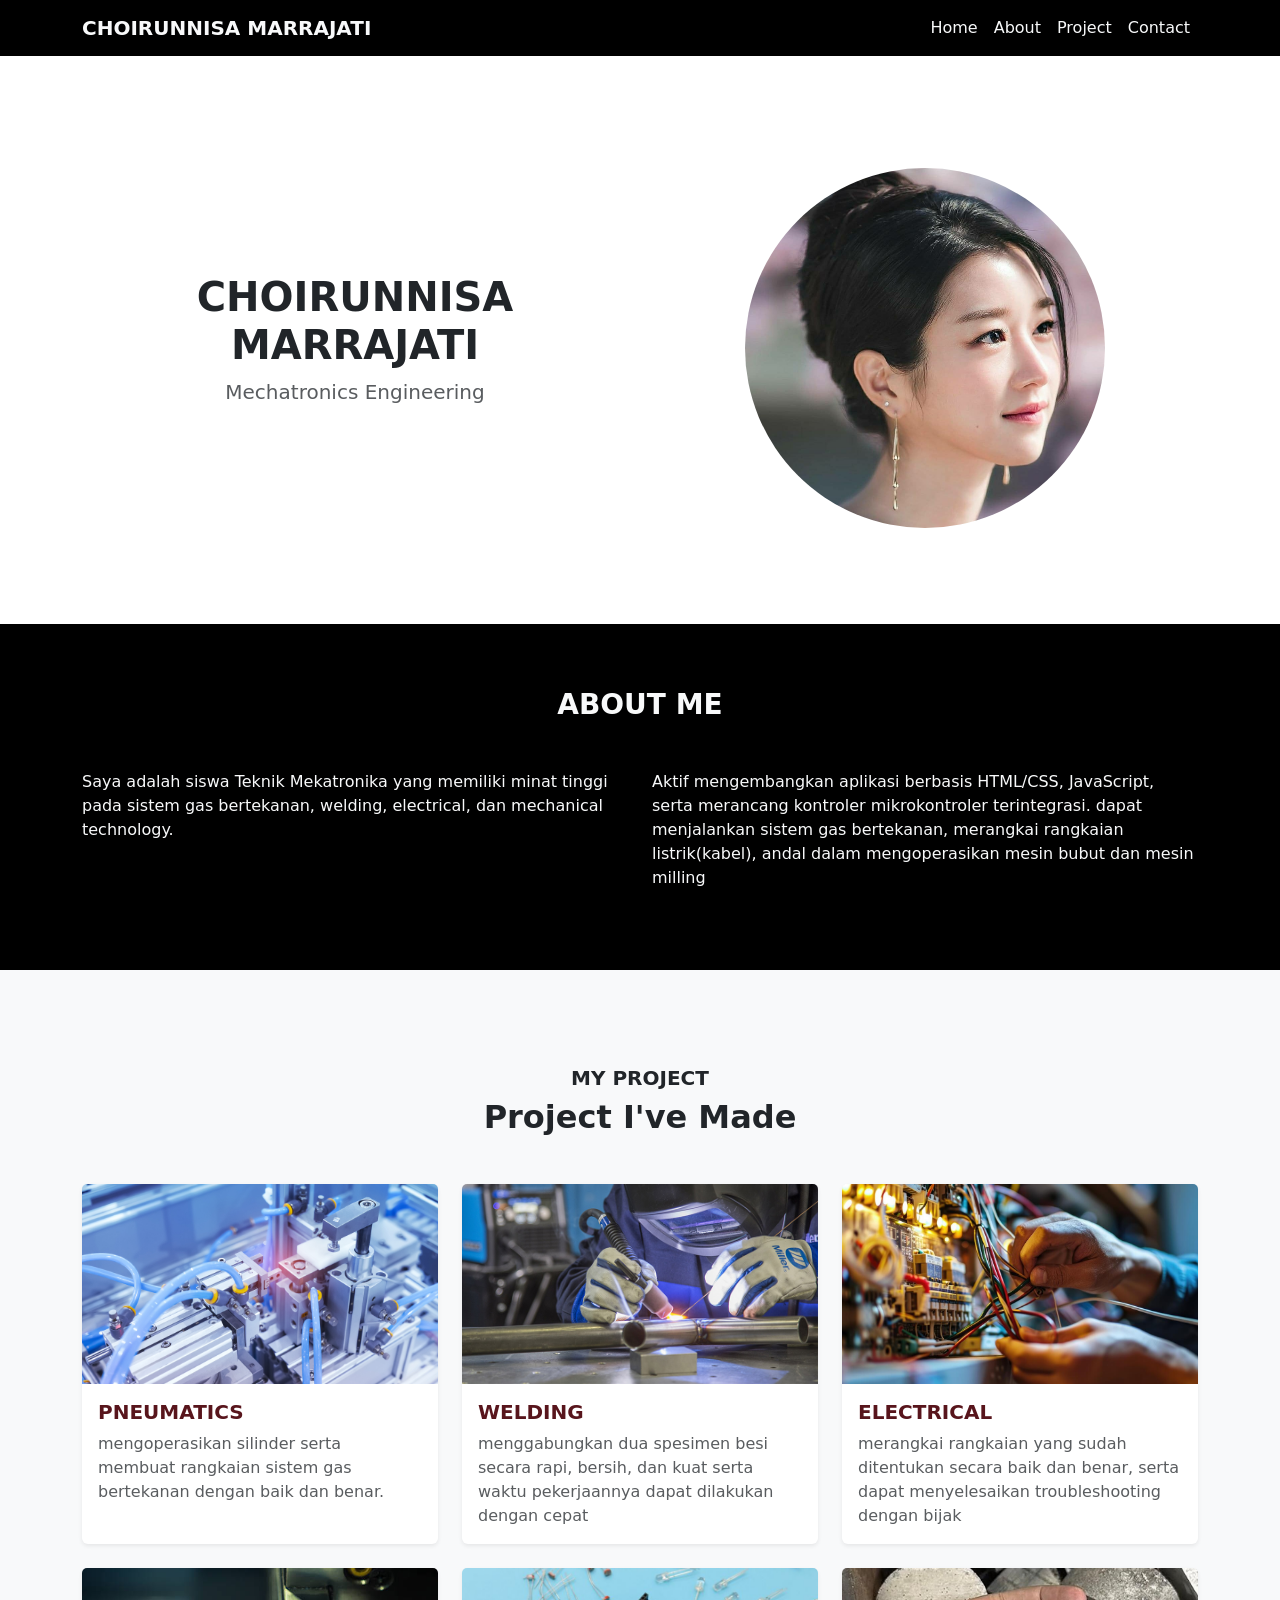
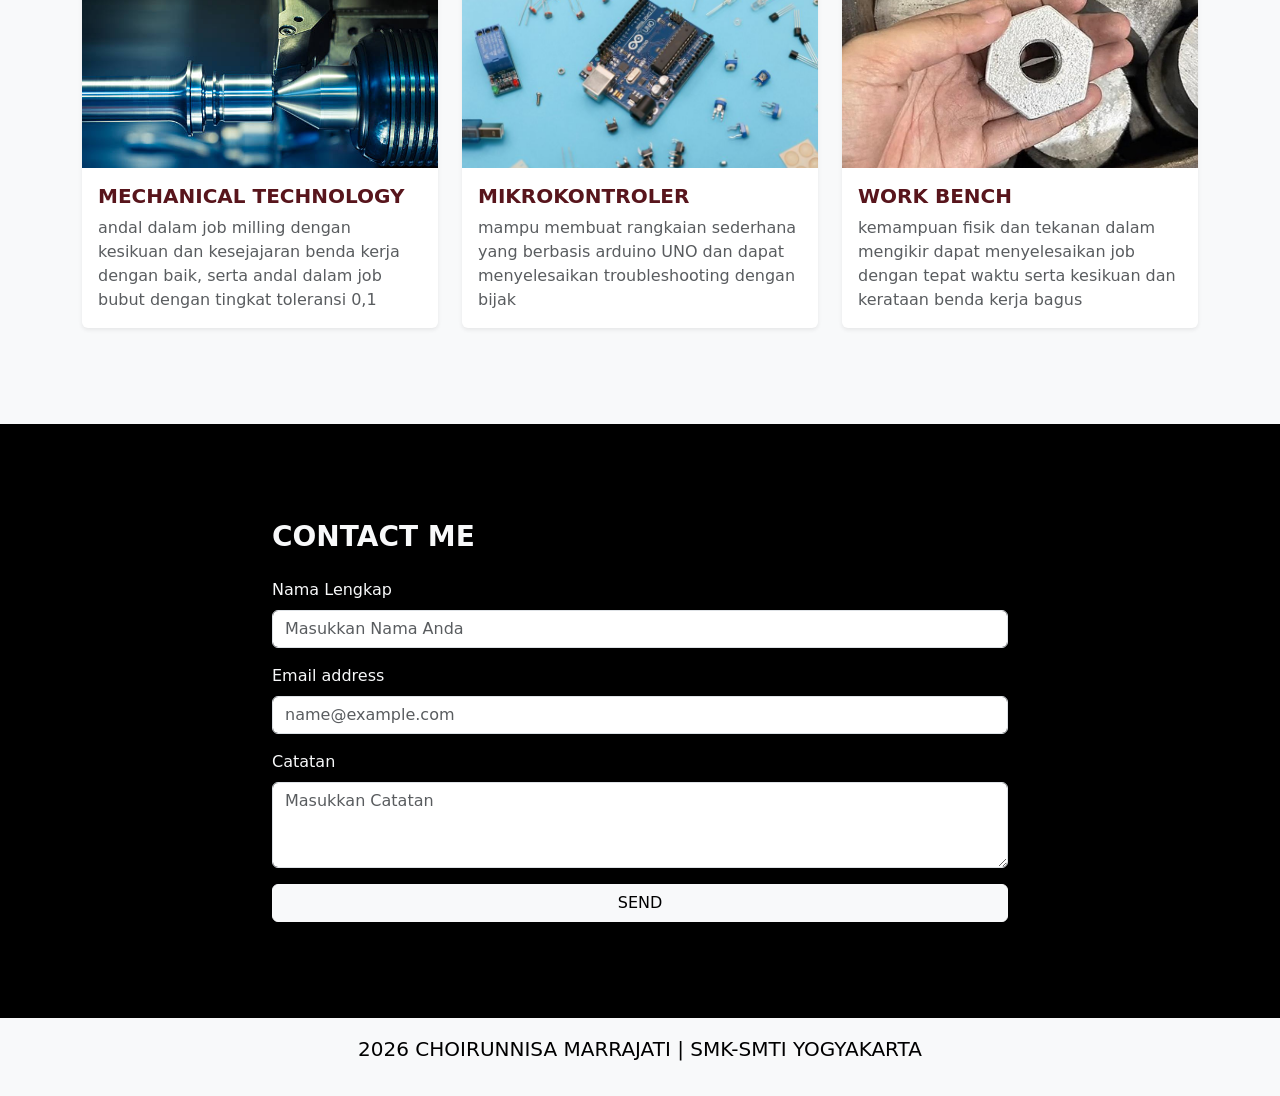
<file: index.html>
<!doctype html>
<html lang="en">
  <head>
    <meta charset="utf-8" />
    <meta name="viewport" content="width=device-width, initial-scale=1" />
    <title>PROFILE</title>
    <link
      href="https://cdn.jsdelivr.net/npm/bootstrap@5.3.8/dist/css/bootstrap.min.css"
      rel="stylesheet"
      integrity="sha384-sRIl4kxILFvY47J16cr9ZwB07vP4J8+LH7qKQnuqkuIAvNWLzeN8tE5YBujZqJLB"
      crossorigin="anonymous"
    />

    <!--Icon Bootstrap-->
    <link
      rel="stylesheet"
      href="https://cdn.jsdelivr.net/npm/bootstrap-icons@1.13.1/font/bootstrap-icons.min.css"
    />
    <!--CSS Internal-->
    <style>
      .hero {
        margin-top: 72px;
      }
    </style>
  </head>
  <body>
    <!--Navbar-->
    <nav class="navbar navbar-expand-lg bg-black fixed-top">
      <div class="container">
        <a class="navbar-brand fw-bold text-light" href="#"
          >CHOIRUNNISA MARRAJATI</a
        >
        <button
          class="navbar-toggler"
          type="button"
          data-bs-toggle="collapse"
          data-bs-target="#navbarNav"
          aria-controls="navbarNav"
          aria-expanded="false"
          aria-label="Toggle navigation"
        >
          <span class="navbar-toggler-icon"></span>
        </button>
        <div class="collapse navbar-collapse" id="navbarNav">
          <ul class="navbar-nav ms-auto">
            <li class="nav-item">
              <a class="nav-link text-light" href="#">Home</a>
            </li>
            <li class="nav-item">
              <a class="nav-link text-light" href="#a">About</a>
            </li>
            <li class="nav-item">
              <a class="nav-link text-light" href="#b">Project</a>
            </li>
            <li class="nav-item">
              <a class="nav-link text-light" href="#c">Contact</a>
            </li>
          </ul>
        </div>
      </div>
    </nav>

    <!--Hero Section-->
    <section class="hero py-5">
      <div class="container py-5">
        <div class="row g-4 align-items-center">
          <div class="col-md-6">
            <h1 class="fw-bold text-center">CHOIRUNNISA MARRAJATI</h1>
            <p class="text-muted text-center fs-5">Mechatronics Engineering</p>
          </div>
          <div class="col-md-6 text-center">
            <img
              src="seo yea ji .jpg"
              alt="Hewow Coffee"
              class="img-fluid rounded-circle"
              style="max-width: 360px"
            />
          </div>
        </div>
      </div>
    </section>

    <!--Section About-->
    <section id="a" class="about py-3 bg-black">
      <div class="container py-5">
        <div class="row justify-content-center">
          <h3 class="fw-bold text-center mb-5 text-light">ABOUT ME</h3>
          <div class="col-md-6 align-items-center">
            <p class="text-light">
              Saya adalah siswa Teknik Mekatronika yang memiliki minat tinggi
              pada sistem gas bertekanan, welding, electrical, dan mechanical
              technology.
            </p>
          </div>
          <div class="col-md-6 align-items-center">
            <p class="text-light">
              Aktif mengembangkan aplikasi berbasis HTML/CSS, JavaScript, serta
              merancang kontroler mikrokontroler terintegrasi. dapat menjalankan
              sistem gas bertekanan, merangkai rangkaian listrik(kabel), andal
              dalam mengoperasikan mesin bubut dan mesin milling
            </p>
          </div>
        </div>
      </div>
    </section>

    <!--Section Menu-->
    <section id="b" class="menu py-5 bg-light">
      <div class="container py-5">
        <h3 class="fw-bold text-center fs-5">MY PROJECT</h3>
        <h2 class="text-dark text-center fw-bold mt-1 mb-5">
          Project I've Made
        </h2>
        <div class="row g-4">
          <!--kolom 1-->
          <div class="col-md-4">
            <div class="card h-100 shadow-sm border-0">
              <img
                src="pneumatik.jpg"
                class="card-img-top"
                style="height: 200px; object-fit: cover"
                alt="Pneumatics"
              />
              <div class="card-body">
                <div
                  class="d-flex justify-content-between align-items-center mb-2"
                >
                  <h5 class="text-danger-emphasis fs-5 fw-bold mb-0">
                    PNEUMATICS
                  </h5>
                </div>
                <p class="card-text text-muted fs-6">
                  mengoperasikan silinder serta membuat rangkaian sistem gas
                  bertekanan dengan baik dan benar.
                </p>
              </div>
            </div>
          </div>
          <div class="col-md-4">
            <div class="card h-100 shadow-sm border-0">
              <img
                src="welding.jpg"
                class="card-img-top"
                style="height: 200px; object-fit: cover"
                alt="welding"
              />
              <div class="card-body">
                <div
                  class="d-flex justify-content-between align-items-center mb-2"
                >
                  <h5 class="text-danger-emphasis fs-5 fw-bold mb-0">
                    WELDING
                  </h5>
                </div>
                <p class="card-text text-muted fs-6">
                  menggabungkan dua spesimen besi secara rapi, bersih, dan kuat
                  serta waktu pekerjaannya dapat dilakukan dengan cepat
                </p>
              </div>
            </div>
          </div>
          <div class="col-md-4">
            <div class="card h-100 shadow-sm border-0">
              <img
                src="electrical.jpg"
                class="card-img-top"
                style="height: 200px; object-fit: cover"
                alt="electrical"
              />
              <div class="card-body">
                <div
                  class="d-flex justify-content-between align-items-center mb-2"
                >
                  <h5 class="text-danger-emphasis fs-5 fw-bold mb-0">
                    ELECTRICAL
                  </h5>
                </div>
                <p class="card-text text-muted fs-6">
                  merangkai rangkaian yang sudah ditentukan secara baik dan
                  benar, serta dapat menyelesaikan troubleshooting dengan bijak
                </p>
              </div>
            </div>
          </div>
          <div class="col-md-4">
            <div class="card h-100 shadow-sm border-0">
              <img
                src="mechanical technology.jpg"
                class="card-img-top"
                style="height: 200px; object-fit: cover"
                alt="Mechanical technology"
              />
              <div class="card-body">
                <div
                  class="d-flex justify-content-between align-items-center mb-2"
                >
                  <h5 class="text-danger-emphasis fs-5 fw-bold mb-0">
                    MECHANICAL TECHNOLOGY
                  </h5>
                </div>
                <p class="card-text text-muted fs-6">
                  andal dalam job milling dengan kesikuan dan kesejajaran benda
                  kerja dengan baik, serta andal dalam job bubut dengan tingkat
                  toleransi 0,1
                </p>
              </div>
            </div>
          </div>
          <div class="col-md-4">
            <div class="card h-100 shadow-sm border-0">
              <img
                src="mikrokontroler.jpg"
                class="card-img-top"
                style="height: 200px; object-fit: cover"
                alt="mikrokontroler"
              />
              <div class="card-body">
                <div
                  class="d-flex justify-content-between align-items-center mb-2"
                >
                  <h5 class="text-danger-emphasis fs-5 fw-bold mb-0">
                    MIKROKONTROLER
                  </h5>
                </div>
                <p class="card-text text-muted fs-6">
                  mampu membuat rangkaian sederhana yang berbasis arduino UNO
                  dan dapat menyelesaikan troubleshooting dengan bijak
                </p>
              </div>
            </div>
          </div>
          <div class="col-md-4">
            <div class="card h-100 shadow-sm border-0">
              <img
                src="workbench.jpeg"
                class="card-img-top"
                style="height: 200px; object-fit: cover"
                alt="work bench"
              />
              <div class="card-body">
                <div
                  class="d-flex justify-content-between align-items-center mb-2"
                >
                  <h5 class="text-danger-emphasis fs-5 fw-bold mb-0">
                    WORK BENCH
                  </h5>
                </div>
                <p class="card-text text-muted fs-6">
                  kemampuan fisik dan tekanan dalam mengikir dapat menyelesaikan
                  job dengan tepat waktu serta kesikuan dan kerataan benda kerja
                  bagus
                </p>
              </div>
            </div>
          </div>
        </div>
      </div>
    </section>

    <!--Reservasi-->
    <section id="c" class="reservasi py-5 bg-black">
      <div class="container py-5">
        <div class="row justify-content-center">
          <div class="col-lg-8">
            <h3 class="fw-bold mb-4 text-light">CONTACT ME</h3>
            <!-- Form diberikan id="formReservasi" -->
            <form id="formReservasi">
              <div class="mb-3">
                <label for="Nama" class="form-label text-light"
                  >Nama Lengkap</label
                >
                <input
                  type="text"
                  class="form-control"
                  id="Nama"
                  placeholder="Masukkan Nama Anda"
                  required
                />
              </div>
              <div class="mb-3">
                <label
                  for="exampleFormControlInput1"
                  class="form-label text-light"
                  >Email address</label
                >
                <input
                  type="email"
                  class="form-control"
                  id="exampleFormControlInput1"
                  placeholder="name@example.com"
                />
              </div>
              <div class="mb-3">
                <label for="keterangan" class="form-label text-light"
                  >Catatan</label
                >
                <textarea
                  class="form-control"
                  id="keterangan"
                  rows="3"
                  placeholder="Masukkan Catatan"
                ></textarea>
              </div>
              <!-- Tombol diubah tipe nya menjadi "submit" -->
              <button type="button" class="btn btn-light w-100">SEND</button>
            </form>
          </div>
        </div>
      </div>
    </section>

    <!--Footer-->
    <section class="footer bg-light py-3 text-center text-black fs-5">
      <p>2026 CHOIRUNNISA MARRAJATI | SMK-SMTI YOGYAKARTA</p>
    </section>

    <!--JS Bootstrap-->
    <script
      src="https://cdn.jsdelivr.net/npm/bootstrap@5.3.8/dist/js/bootstrap.bundle.min.js"
      integrity="sha384-FKyoEForCGlyvwx9Hj09JcYn3nv7wiPVlz7YYwJrWVcXK/BmnVDxM+D2scQbITxI"
      crossorigin="anonymous"
    ></script>

    <!-- Script untuk Kirim WhatsApp -->
    <script>
      document
        .getElementById("formReservasi")
        .addEventListener("submit", function (event) {
          event.preventDefault(); // Mencegah form reload halaman

          // Ambil nilai dari input form
          let nama = document.getElementById("Nama").value;
          let wa = document.getElementById("wa").value;
          let tgl = document.getElementById("tgl").value;
          let jumlah = document.getElementById("jumlah").value;

          // Nomor WhatsApp tujuan (format internasional tanpa tanda +, contoh: 62895601398020)
          let nomorTujuan = "62895601398020";

          // Format pesan teks yang akan dikirim ke WhatsApp
          let pesan =
            `Halo HEWOW COFFEE, saya ingin melakukan reservasi meja.\n\n` +
            `*Nama Lengkap:* ${nama}\n` +
            `*Nomor WhatsApp:* ${wa}\n` +
            `*Tanggal & Waktu:* ${tgl}\n` +
            `*Jumlah Orang:* ${jumlah}`;

          // Encode pesan agar aman dibaca URL
          let urlWhatsApp = `https://wa.me/${nomorTujuan}?text=${encodeURIComponent(pesan)}`;

          // Buka link WhatsApp di tab baru
          window.open(urlWhatsApp, "_blank");
        });
    </script>
  </body>
</html>
</file>
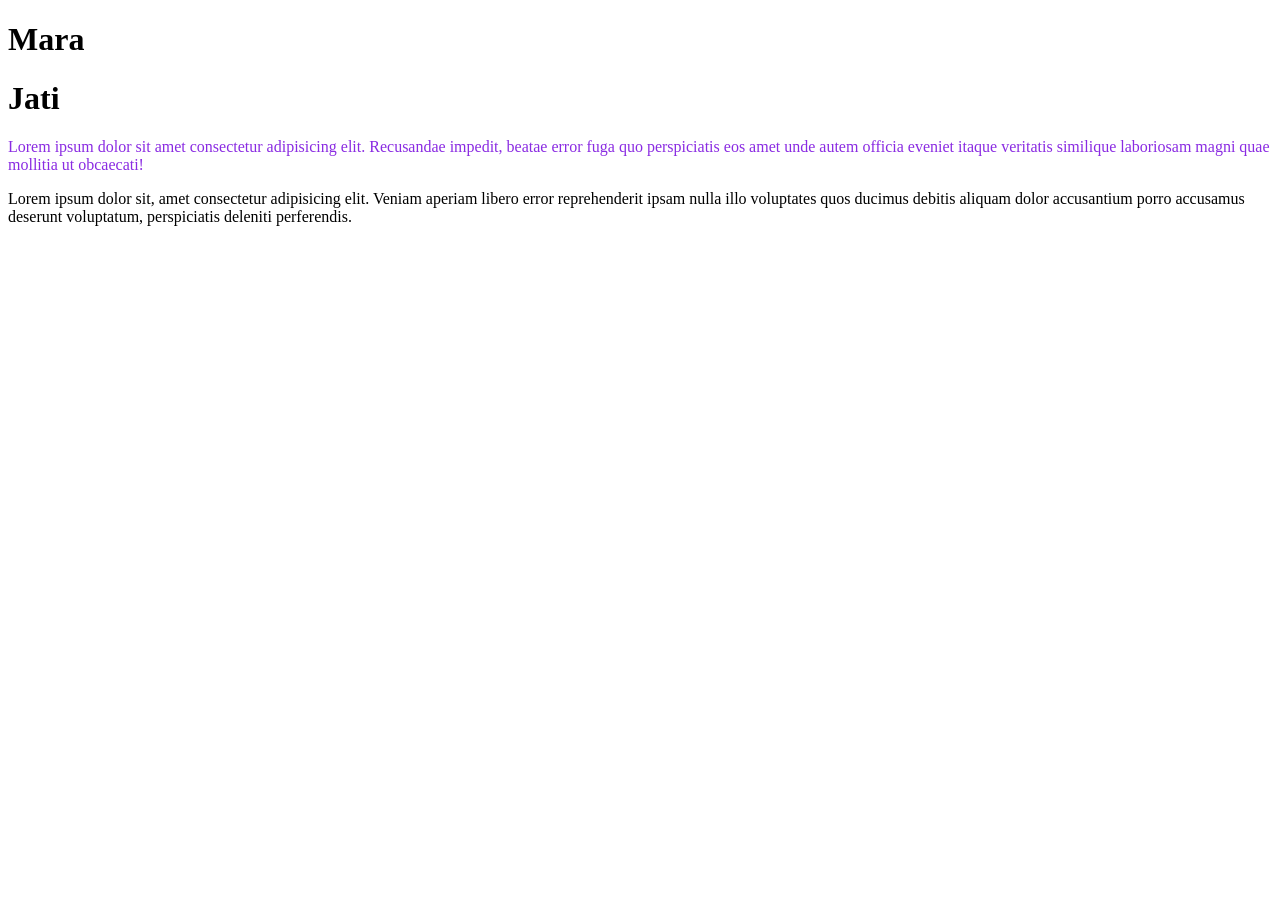
<file: latihan.html>
<!doctype html>
<html lang="en">
  <head>
    <meta charset="UTF-8" />
    <meta name="viewport" content="width=device-width, initial-scale=1.0" />
    <title>Document</title>

    <!-- CSS Eksternal -->
    <link rel="stylesheet" href="warna.css" />
  </head>
  <body>
    <div class="main">
      <h1>Mara</h1>
      <h1>Jati</h1>
      <p>
        Lorem ipsum dolor sit amet consectetur adipisicing elit. Recusandae
        impedit, beatae error fuga quo perspiciatis eos amet unde autem officia
        eveniet itaque veritatis similique laboriosam magni quae mollitia ut
        obcaecati!
      </p>
    </div>

    <p>
      Lorem ipsum dolor sit, amet consectetur adipisicing elit. Veniam aperiam
      libero error reprehenderit ipsam nulla illo voluptates quos ducimus
      debitis aliquam dolor accusantium porro accusamus deserunt voluptatum,
      perspiciatis deleniti perferendis.
    </p>
  </body>
</html>
</file>
<file: warna.css>
.main p {
  color: blueviolet;
}
</file>
